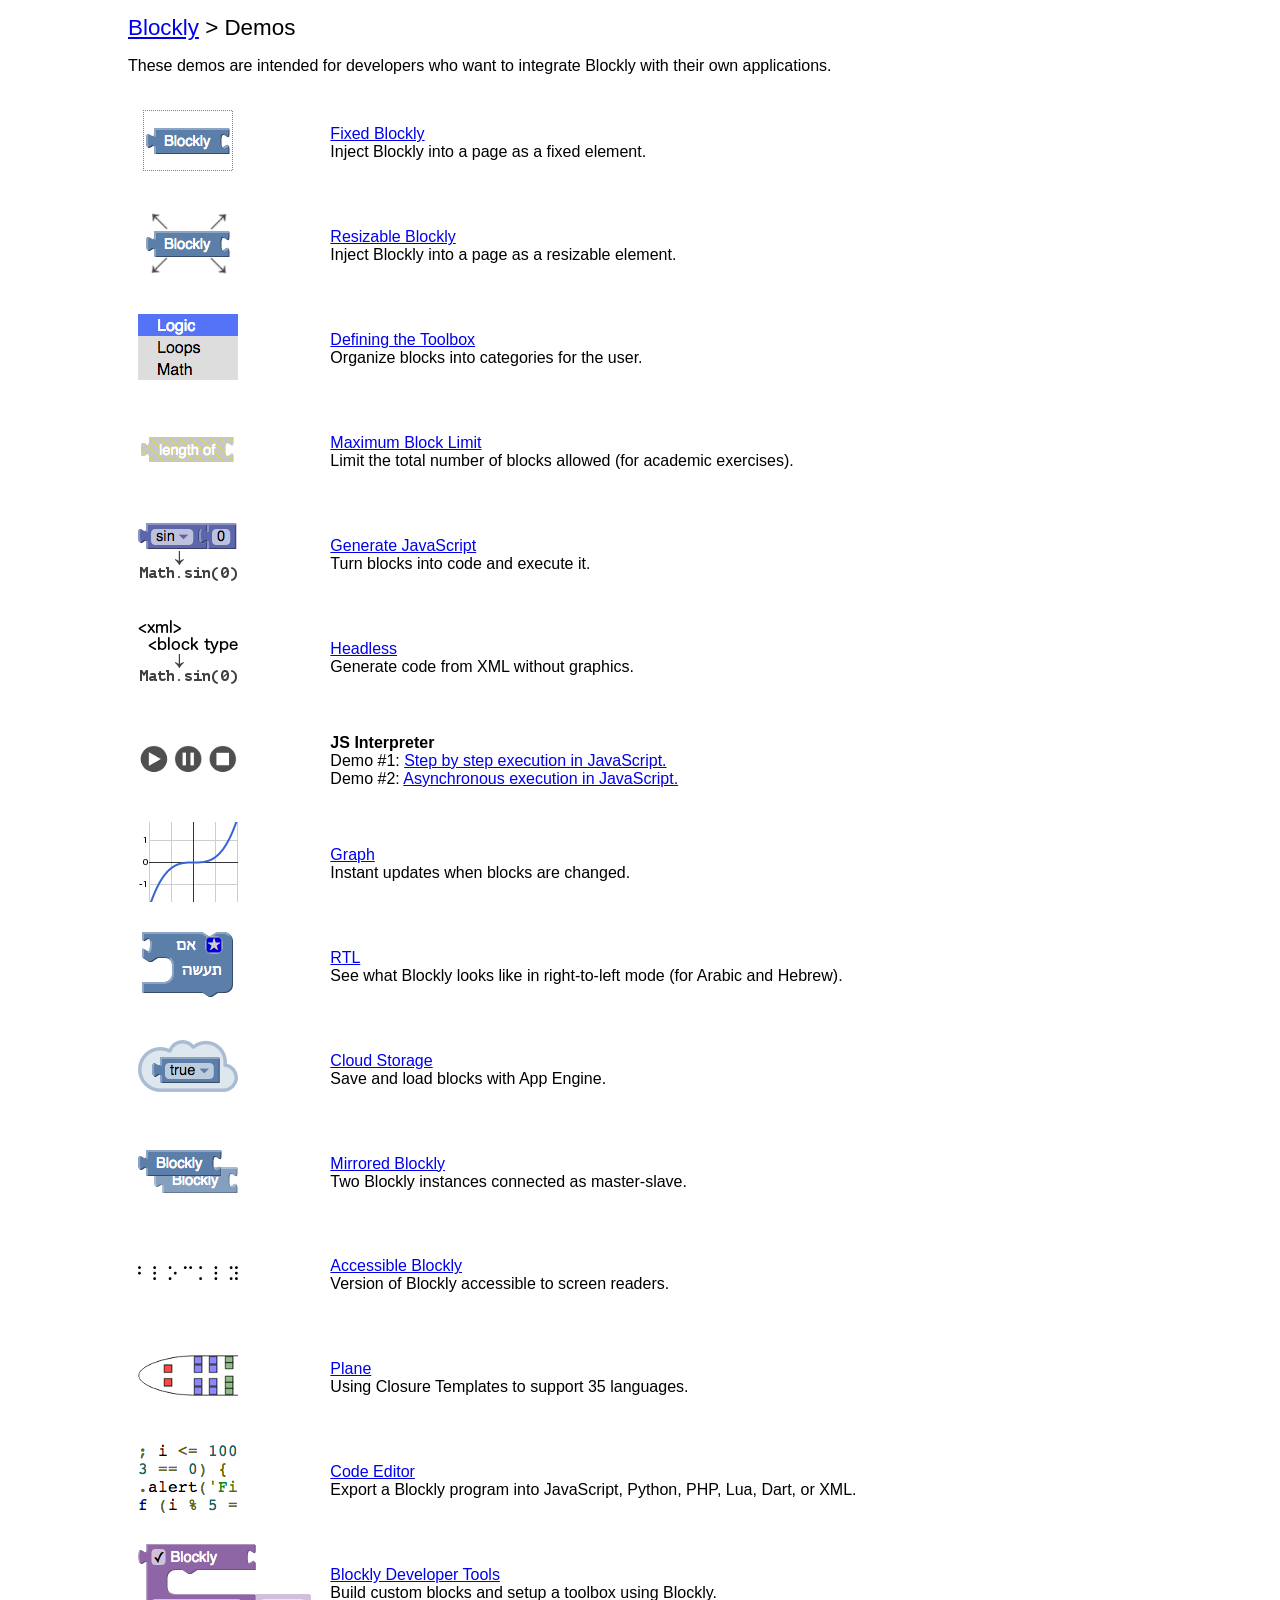
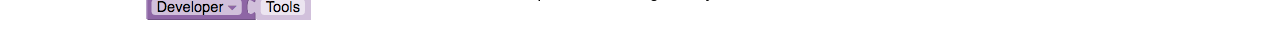
<file: demos/index.html>
<!DOCTYPE html>
<html>
<head>
  <meta charset="utf-8">
  <title>Blockly Demos</title>
  <style>
    body {
      margin: 0 10%;
      background-color: #fff;
      font-family: sans-serif;
    }
    h1 {
      font-weight: normal;
      font-size: 140%;
    }
    td {
      padding: 1ex;
    }
    img {
      border: none;
    }
  </style>
</head>
<body>
  <h1><a href="https://developers.google.com/blockly/">Blockly</a> &gt; Demos</h1>

  <p>These demos are intended for developers who want to integrate Blockly with
  their own applications.</p>

  <table>
    <tr>
      <td>
        <a href="fixed/index.html">
          <img src="fixed/icon.png" height=80 width=100>
        </a>
      </td>
      <td>
        <div><a href="fixed/index.html">Fixed Blockly</a></div>
        <div>Inject Blockly into a page as a fixed element.</div>
      </td>
    </tr>

    <tr>
      <td>
        <a href="resizable/index.html">
          <img src="resizable/icon.png" height=80 width=100>
        </a>
      </td>
      <td>
        <div><a href="resizable/index.html">Resizable Blockly</a></div>
        <div>Inject Blockly into a page as a resizable element.</div>
      </td>
    </tr>

    <tr>
      <td>
        <a href="toolbox/index.html">
          <img src="toolbox/icon.png" height=80 width=100>
        </a>
      </td>
      <td>
        <div><a href="toolbox/index.html">Defining the Toolbox</a></div>
        <div>Organize blocks into categories for the user.</div>
      </td>
    </tr>

    <tr>
      <td>
        <a href="maxBlocks/index.html">
          <img src="maxBlocks/icon.png" height=80 width=100>
        </a>
      </td>
      <td>
        <div><a href="maxBlocks/index.html">Maximum Block Limit</a></div>
        <div>Limit the total number of blocks allowed (for academic exercises).</div>
      </td>
    </tr>

    <tr>
      <td>
        <a href="generator/index.html">
          <img src="generator/icon.png" height=80 width=100>
        </a>
      </td>
      <td>
        <div><a href="generator/index.html">Generate JavaScript</a></div>
        <div>Turn blocks into code and execute it.</div>
      </td>
    </tr>

    <tr>
      <td>
        <a href="headless/index.html">
          <img src="headless/icon.png" height=80 width=100>
        </a>
      </td>
      <td>
        <div><a href="headless/index.html">Headless</a></div>
        <div>Generate code from XML without graphics.</div>
      </td>
    </tr>

    <tr>
      <td>
        <a href="interpreter/index.html">
          <img src="interpreter/icon.png" height=80 width=100>
        </a>
      </td>
      <td>
        <div style="font-weight: bold">JS Interpreter</div>
        <div>Demo #1: <a href="interpreter/step-execution.html">Step by step execution in JavaScript.</a></div>
        <div>Demo #2: <a href="interpreter/async-execution.html">Asynchronous execution in JavaScript.</a></div>
      </td>
    </tr>

    <tr>
      <td>
        <a href="graph/index.html">
          <img src="graph/icon.png" height=80 width=100>
        </a>
      </td>
      <td>
        <div><a href="graph/index.html">Graph</a></div>
        <div>Instant updates when blocks are changed.</div>
      </td>
    </tr>

    <tr>
      <td>
        <a href="rtl/index.html">
          <img src="rtl/icon.png" height=80 width=100>
        </a>
      </td>
      <td>
        <div><a href="rtl/index.html">RTL</a></div>
        <div>See what Blockly looks like in right-to-left mode (for Arabic and Hebrew).</div>
      </td>
    </tr>

    <tr>
      <td>
        <a href="storage/index.html">
          <img src="storage/icon.png" height=80 width=100>
        </a>
      </td>
      <td>
        <div><a href="storage/index.html">Cloud Storage</a></div>
        <div>Save and load blocks with App Engine.</div>
      </td>
    </tr>

    <tr>
      <td>
        <a href="mirror/index.html">
          <img src="mirror/icon.png" height=80 width=100>
        </a>
      </td>
      <td>
        <div><a href="mirror/index.html">Mirrored Blockly</a></div>
        <div>Two Blockly instances connected as master-slave.</div>
      </td>
    </tr>

    <tr>
      <td>
        <a href="accessible/index.html">
          <img src="accessible/icon.png" height=80 width=100>
        </a>
      </td>
      <td>
        <div><a href="accessible/index.html">Accessible Blockly</a></div>
        <div>Version of Blockly accessible to screen readers.</div>
      </td>
    </tr>

    <tr>
      <td>
        <a href="plane/index.html">
          <img src="plane/icon.png" height=80 width=100>
        </a>
      </td>
      <td>
        <div><a href="plane/index.html">Plane</a></div>
        <div>Using Closure Templates to support 35 languages.</div>
      </td>
    </tr>

    <tr>
      <td>
        <a href="code/index.html">
          <img src="code/icon.png" height=80 width=100>
        </a>
      </td>
      <td>
        <div><a href="code/index.html">Code Editor</a></div>
        <div>Export a Blockly program into JavaScript, Python, PHP, Lua, Dart, or XML.</div>
      </td>
    </tr>

    <tr>
      <td>
        <a href="blockfactory/index.html">
          <img src="blockfactory/icon.png" height=80 width=173>
        </a>
      </td>
      <td>
        <div><a href="blockfactory/index.html">Blockly Developer Tools</a></div>
        <div>Build custom blocks and setup a toolbox using Blockly.</div>
      </td>
    </tr>
  </table>
</body>
</html>
</file>
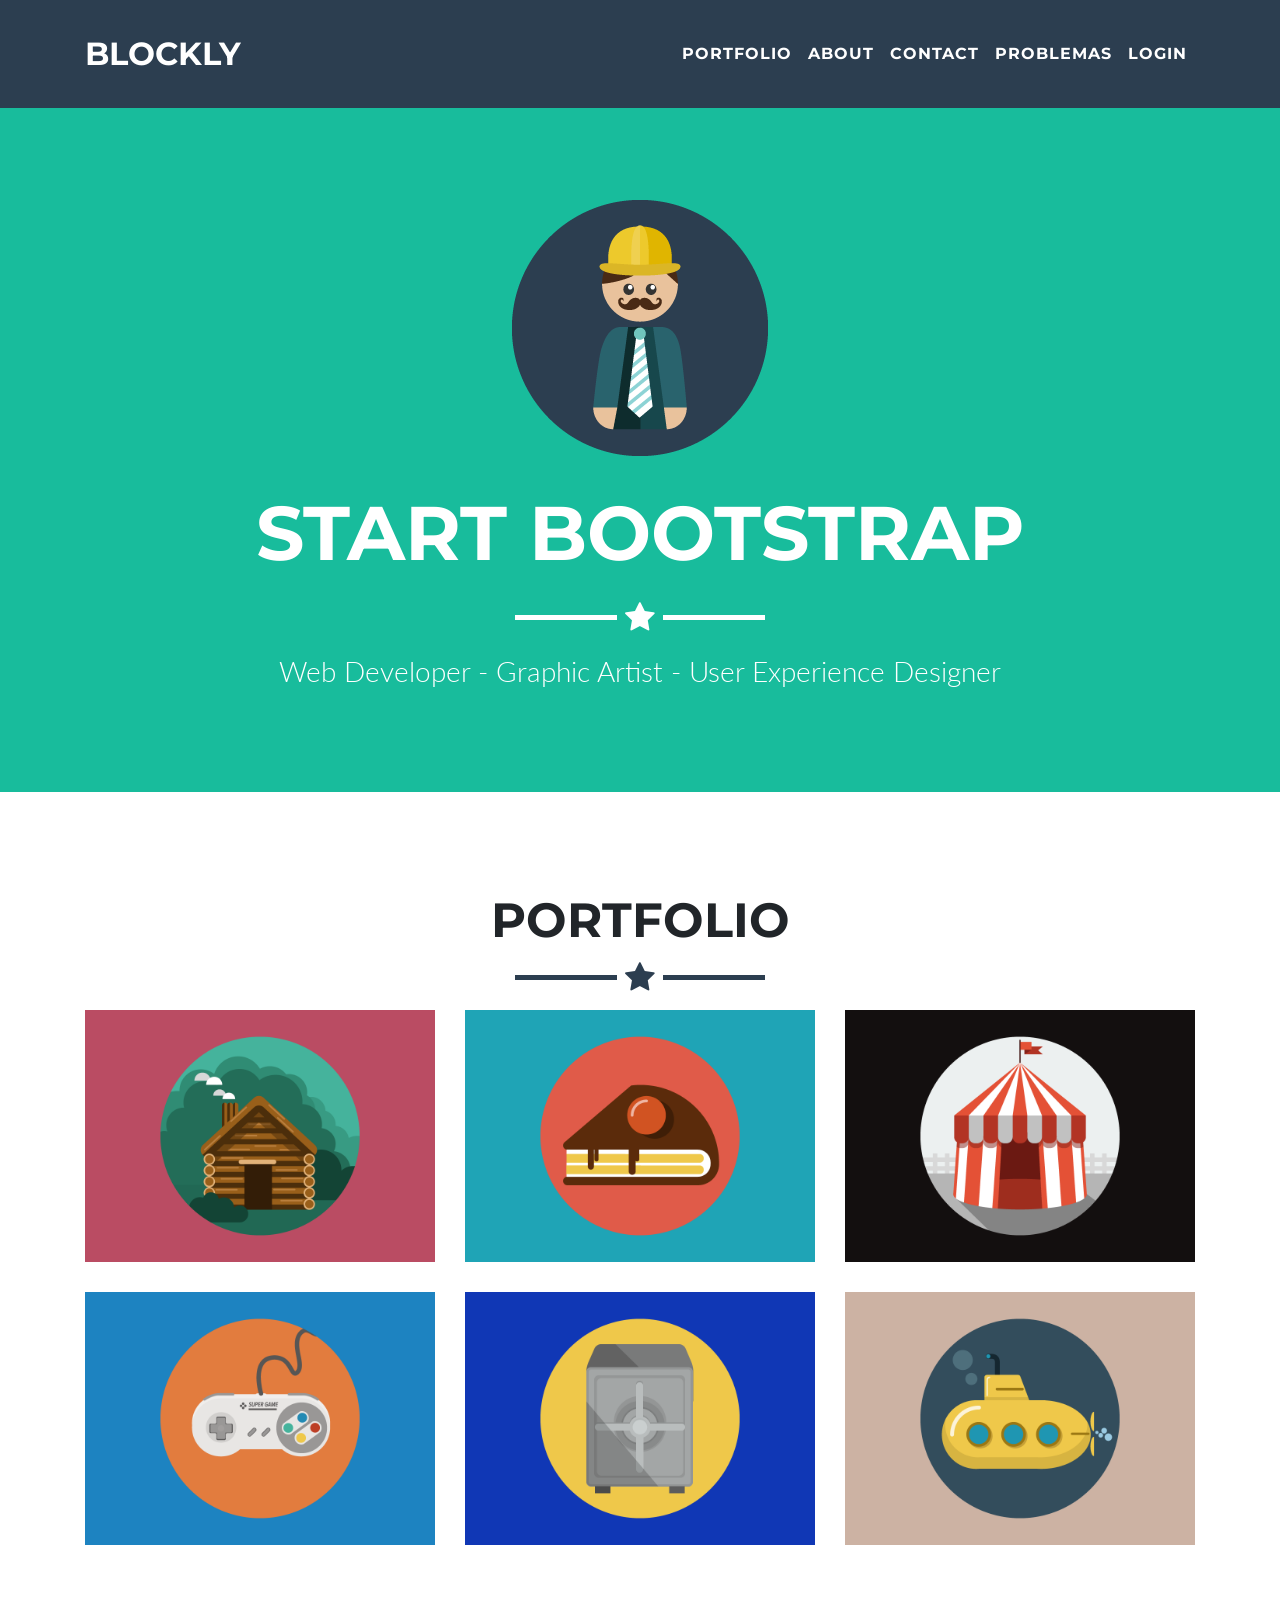
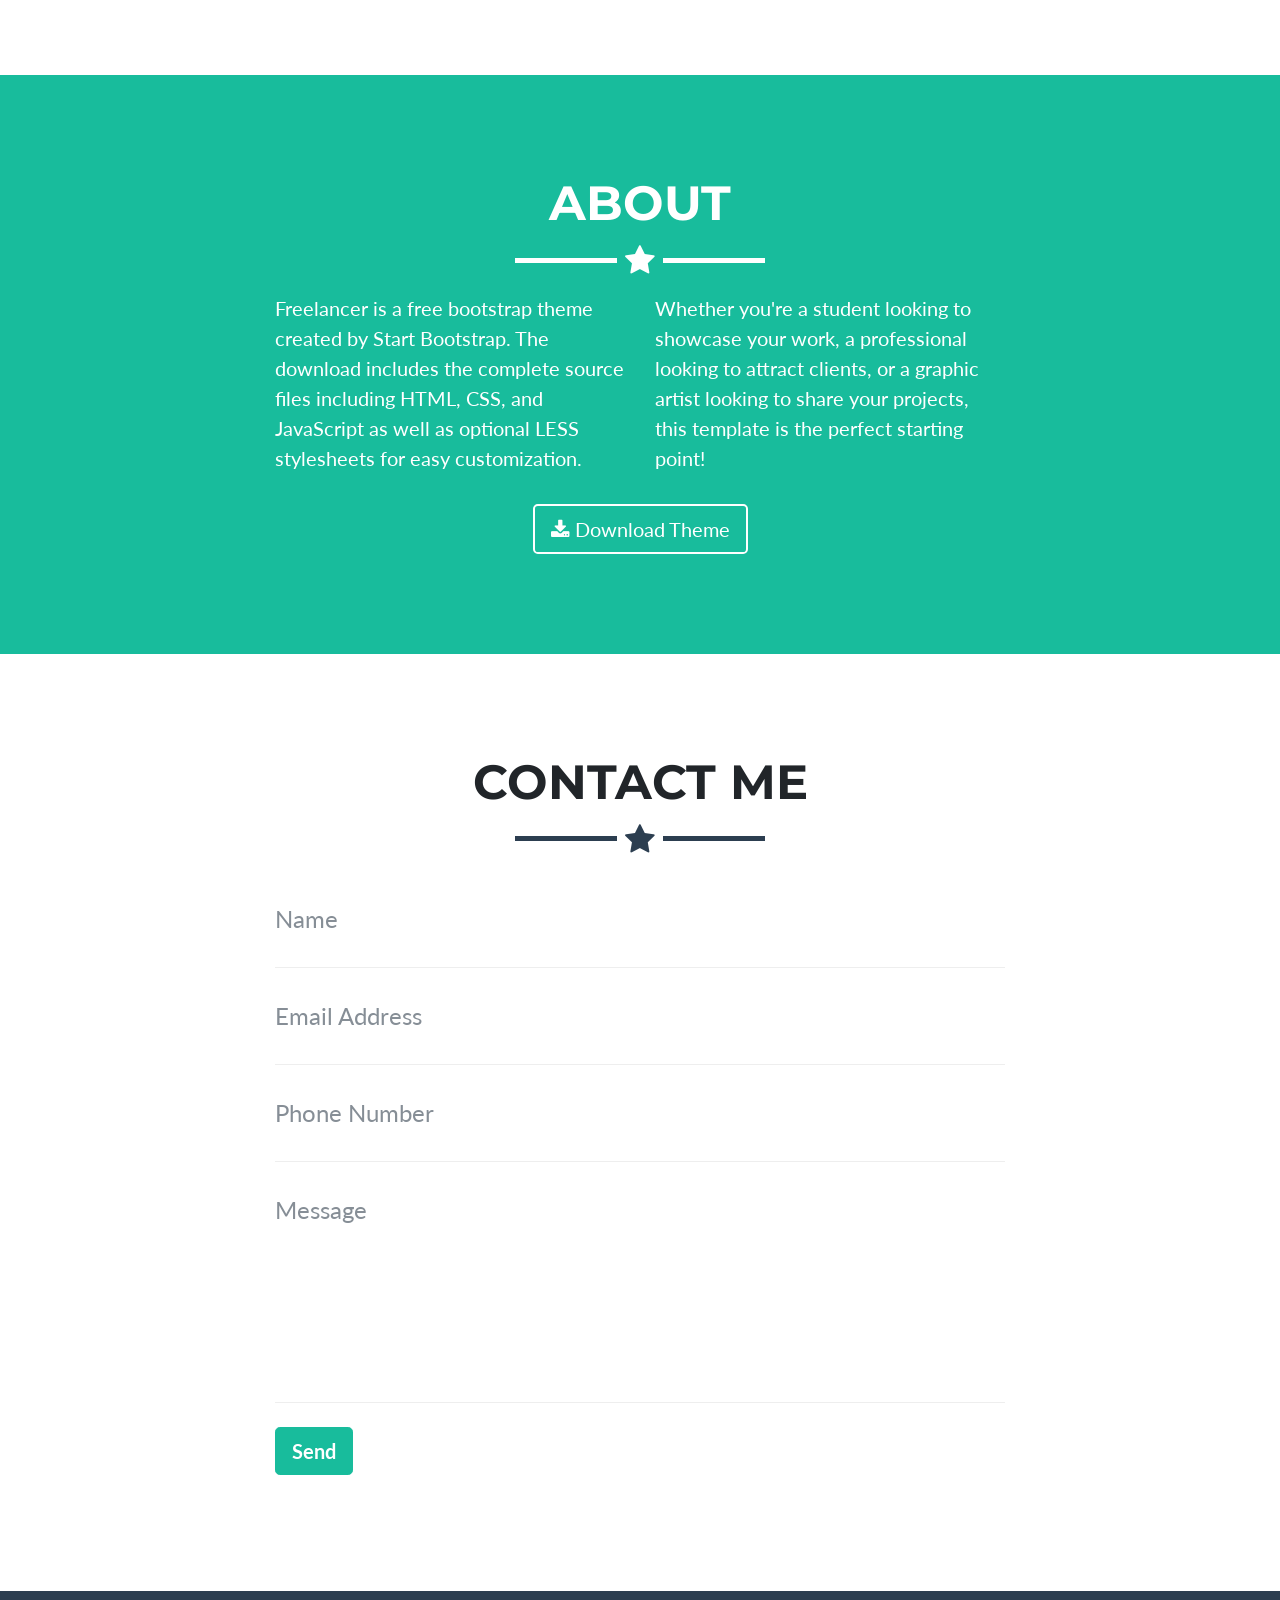
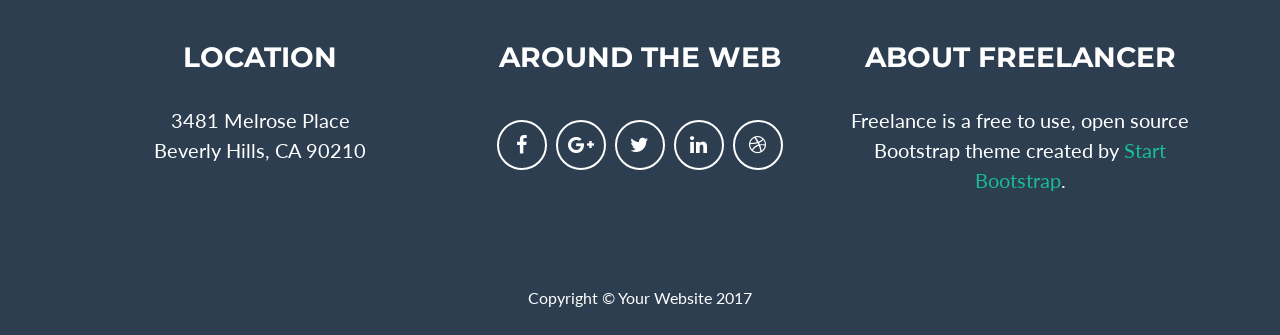
<file: Modelo/index.html>
<!DOCTYPE html>
<html lang="en">

  <head>

    <meta charset="utf-8">
    <meta name="viewport" content="width=device-width, initial-scale=1, shrink-to-fit=no">
    <meta name="description" content="">
    <meta name="author" content="">

    <title>Blockly</title>

    <!-- Bootstrap core CSS -->
    <link href="vendor/bootstrap/css/bootstrap.min.css" rel="stylesheet">

    <!-- Fontes personalizadas para este modelo -->
    <link href="vendor/font-awesome/css/font-awesome.min.css" rel="stylesheet" type="text/css">
    <link href="https://fonts.googleapis.com/css?family=Montserrat:400,700" rel="stylesheet" type="text/css">
    <link href="https://fonts.googleapis.com/css?family=Lato:400,700,400italic,700italic" rel="stylesheet" type="text/css">

    <!-- Estilos personalizados para este modelo -->
    <link href="css/freelancer.min.css" rel="stylesheet">

  </head>

  <body id="page-top">

    <!-- Navegação -->
    <nav class="navbar navbar-expand-lg navbar-light fixed-top" id="mainNav">
      <div class="container">
        <a class="navbar-brand js-scroll-trigger" href="#page-top">Blockly</a>
        <button class="navbar-toggler navbar-toggler-right" type="button" data-toggle="collapse" data-target="#navbarResponsive" aria-controls="navbarResponsive" aria-expanded="false" aria-label="Toggle navigation">
          Menu
          <i class="fa fa-bars"></i>
        </button>
        <div class="collapse navbar-collapse" id="navbarResponsive">
          <ul class="navbar-nav ml-auto">
            <li class="nav-item">
              <a class="nav-link js-scroll-trigger" href="#portfolio">Portfolio</a>
            </li>
            <li class="nav-item">
              <a class="nav-link js-scroll-trigger" href="#about">About</a>
            </li>
            <li class="nav-item">
              <a class="nav-link js-scroll-trigger" href="#contact">Contact</a>
            </li>
            <li class="nav-item">
              <a class="nav-link js-scroll-trigger" href="problemas.html">Problemas</a>
            </li>
             <li class="nav-item">
              <a class="nav-link js-scroll-trigger" href="Login/index.php" >Login</a>
            </li>
          </ul>
        </div>
      </div>
    </nav>

    <!-- Header -->
    <header class="masthead">
      <div class="container">
        <img class="img-fluid" src="img/profile.png" alt="">
        <div class="intro-text">
          <span class="name">Start Bootstrap</span>
          <hr class="star-light">
          <span class="skills">Web Developer - Graphic Artist - User Experience Designer</span>
        </div>
      </div>
    </header>

    <!-- Seção de grade de portfólio -->
    <section id="portfolio">
      <div class="container">
        <h2 class="text-center">Portfolio</h2>
        <hr class="star-primary">
        <div class="row">
          <div class="col-sm-4 portfolio-item">
            <a class="portfolio-link" href="#portfolioModal1" data-toggle="modal">
              <div class="caption">
                <div class="caption-content">
                  <i class="fa fa-search-plus fa-3x"></i>
                </div>
              </div>
              <img class="img-fluid" src="img/portfolio/cabin.png" alt="">
            </a>
          </div>
          <div class="col-sm-4 portfolio-item">
            <a class="portfolio-link" href="#portfolioModal2" data-toggle="modal">
              <div class="caption">
                <div class="caption-content">
                  <i class="fa fa-search-plus fa-3x"></i>
                </div>
              </div>
              <img class="img-fluid" src="img/portfolio/cake.png" alt="">
            </a>
          </div>
          <div class="col-sm-4 portfolio-item">
            <a class="portfolio-link" href="#portfolioModal3" data-toggle="modal">
              <div class="caption">
                <div class="caption-content">
                  <i class="fa fa-search-plus fa-3x"></i>
                </div>
              </div>
              <img class="img-fluid" src="img/portfolio/circus.png" alt="">
            </a>
          </div>
          <div class="col-sm-4 portfolio-item">
            <a class="portfolio-link" href="#portfolioModal4" data-toggle="modal">
              <div class="caption">
                <div class="caption-content">
                  <i class="fa fa-search-plus fa-3x"></i>
                </div>
              </div>
              <img class="img-fluid" src="img/portfolio/game.png" alt="">
            </a>
          </div>
          <div class="col-sm-4 portfolio-item">
            <a class="portfolio-link" href="#portfolioModal5" data-toggle="modal">
              <div class="caption">
                <div class="caption-content">
                  <i class="fa fa-search-plus fa-3x"></i>
                </div>
              </div>
              <img class="img-fluid" src="img/portfolio/safe.png" alt="">
            </a>
          </div>
          <div class="col-sm-4 portfolio-item">
            <a class="portfolio-link" href="#portfolioModal6" data-toggle="modal">
              <div class="caption">
                <div class="caption-content">
                  <i class="fa fa-search-plus fa-3x"></i>
                </div>
              </div>
              <img class="img-fluid" src="img/portfolio/submarine.png" alt="">
            </a>
          </div>
        </div>
      </div>
    </section>

    <!-- Sobre a seção -->
    <section class="success" id="about">
      <div class="container">
        <h2 class="text-center">About</h2>
        <hr class="star-light">
        <div class="row">
          <div class="col-lg-4 ml-auto">
            <p>Freelancer is a free bootstrap theme created by Start Bootstrap. The download includes the complete source files including HTML, CSS, and JavaScript as well as optional LESS stylesheets for easy customization.</p>
          </div>
          <div class="col-lg-4 mr-auto">
            <p>Whether you're a student looking to showcase your work, a professional looking to attract clients, or a graphic artist looking to share your projects, this template is the perfect starting point!</p>
          </div>
          <div class="col-lg-8 mx-auto text-center">
            <a href="#" class="btn btn-lg btn-outline">
              <i class="fa fa-download"></i>
              Download Theme
            </a>
          </div>
        </div>
      </div>
    </section>

    <!--Seção de contato -->
    <section id="contact">
      <div class="container">
        <h2 class="text-center">Contact Me</h2>
        <hr class="star-primary">
        <div class="row">
          <div class="col-lg-8 mx-auto">
            <!-- Para configurar o endereço de e-mail do formulário de contato, vá para mail / contact_me.php e atualize o endereço de e-mail no arquivo PHP na linha 19. ->
             <! - O formulário deve funcionar na maioria dos servidores da Web, mas se o formulário não estiver funcionando, talvez seja necessário configurar seu servidor da Web de forma diferente. -->
            <form name="sentMessage" id="contactForm" novalidate>
              <div class="control-group">
                <div class="form-group floating-label-form-group controls">
                  <label>Name</label>
                  <input class="form-control" id="name" type="text" placeholder="Name" required data-validation-required-message="Please enter your name.">
                  <p class="help-block text-danger"></p>
                </div>
              </div>
              <div class="control-group">
                <div class="form-group floating-label-form-group controls">
                  <label>Email Address</label>
                  <input class="form-control" id="email" type="email" placeholder="Email Address" required data-validation-required-message="Please enter your email address.">
                  <p class="help-block text-danger"></p>
                </div>
              </div>
              <div class="control-group">
                <div class="form-group floating-label-form-group controls">
                  <label>Phone Number</label>
                  <input class="form-control" id="phone" type="tel" placeholder="Phone Number" required data-validation-required-message="Please enter your phone number.">
                  <p class="help-block text-danger"></p>
                </div>
              </div>
              <div class="control-group">
                <div class="form-group floating-label-form-group controls">
                  <label>Message</label>
                  <textarea class="form-control" id="message" rows="5" placeholder="Message" required data-validation-required-message="Please enter a message."></textarea>
                  <p class="help-block text-danger"></p>
                </div>
              </div>
              <br>
              <div id="success"></div>
              <div class="form-group">
                <button type="submit" class="btn btn-success btn-lg" id="sendMessageButton">Send</button>
              </div>
            </form>
          </div>
        </div>
      </div>
    </section>
  

    <!-- Footer -->
    <footer class="text-center">
      <div class="footer-above">
        <div class="container">
          <div class="row">
            <div class="footer-col col-md-4">
              <h3>Location</h3>
              <p>3481 Melrose Place
                <br>Beverly Hills, CA 90210</p>
            </div>
            <div class="footer-col col-md-4">
              <h3>Around the Web</h3>
              <ul class="list-inline">
                <li class="list-inline-item">
                  <a class="btn-social btn-outline" href="#">
                    <i class="fa fa-fw fa-facebook"></i>
                  </a>
                </li>
                <li class="list-inline-item">
                  <a class="btn-social btn-outline" href="#">
                    <i class="fa fa-fw fa-google-plus"></i>
                  </a>
                </li>
                <li class="list-inline-item">
                  <a class="btn-social btn-outline" href="#">
                    <i class="fa fa-fw fa-twitter"></i>
                  </a>
                </li>
                <li class="list-inline-item">
                  <a class="btn-social btn-outline" href="#">
                    <i class="fa fa-fw fa-linkedin"></i>
                  </a>
                </li>
                <li class="list-inline-item">
                  <a class="btn-social btn-outline" href="#">
                    <i class="fa fa-fw fa-dribbble"></i>
                  </a>
                </li>
              </ul>
            </div>
            <div class="footer-col col-md-4">
              <h3>About Freelancer</h3>
              <p>Freelance is a free to use, open source Bootstrap theme created by
                <a href="http://startbootstrap.com">Start Bootstrap</a>.</p>
            </div>
          </div>
        </div>
      </div>
      <div class="footer-below">
        <div class="container">
          <div class="row">
            <div class="col-lg-12">
              Copyright &copy; Your Website 2017
            </div>
          </div>
        </div>
      </div>
    </footer>

    <!-- Desloque-se para o botão superior (Apenas visível em tamanhos de tela pequenos e extra-pequenos) -->
    <div class="scroll-top d-lg-none">
      <a class="btn btn-primary js-scroll-trigger" href="#page-top">
        <i class="fa fa-chevron-up"></i>
      </a>
    </div>

    <!-- Modos de portfólio -->
    <div class="portfolio-modal modal fade" id="portfolioModal1" tabindex="-1" role="dialog" aria-hidden="true">
      <div class="modal-dialog" role="document">
        <div class="modal-content">
          <div class="close-modal" data-dismiss="modal">
            <div class="lr">
              <div class="rl"></div>
            </div>
          </div>
         
          
          <div class="container">
            <div class="row">
              <div class="col-lg-8 mx-auto">
                <div class="modal-body">
                  <h2>Project Title</h2>
                  <hr class="star-primary">
                  <img class="img-fluid img-centered" src="img/portfolio/circus.png" alt="">
                  <p>Use this area of the page to describe your project. The icon above is part of a free icon set by
                    <a href="https://sellfy.com/p/8Q9P/jV3VZ/">Flat Icons</a>. On their website, you can download their free set with 16 icons, or you can purchase the entire set with 146 icons for only $12!</p>
                  <ul class="list-inline item-details">
                    <li>Client:
                      <strong>
                        <a href="http://startbootstrap.com">Start Bootstrap</a>
                      </strong>
                    </li>
                    <li>Date:
                      <strong>
                        <a href="http://startbootstrap.com">April 2014</a>
                      </strong>
                    </li>
                    <li>Service:
                      <strong>
                        <a href="http://startbootstrap.com">Web Development</a>
                      </strong>
                    </li>
                  </ul>
                  <button class="btn btn-success" type="button" data-dismiss="modal">
                    <i class="fa fa-times"></i>
                    Close</button>
                </div>
              </div>
            </div>
          </div>
        </div>
      </div>
    </div>
    <div class="portfolio-modal modal fade" id="portfolioModal4" tabindex="-1" role="dialog" aria-hidden="true">
      <div class="modal-dialog" role="document">
        <div class="modal-content">
          <div class="close-modal" data-dismiss="modal">
            <div class="lr">
              <div class="rl"></div>
            </div>
          </div>
          
          <div class="container">
            <div class="row">
              <div class="col-lg-8 mx-auto">
                <div class="modal-body">
                  <h2>Project Title</h2>
                  <hr class="star-primary">
                  <img class="img-fluid img-centered" src="img/portfolio/safe.png" alt="">
                  <p>Use this area of the page to describe your project. The icon above is part of a free icon set by
                    <a href="https://sellfy.com/p/8Q9P/jV3VZ/">Flat Icons</a>. On their website, you can download their free set with 16 icons, or you can purchase the entire set with 146 icons for only $12!</p>
                  <ul class="list-inline item-details">
                    <li>Client:
                      <strong>
                        <a href="http://startbootstrap.com">Start Bootstrap</a>
                      </strong>
                    </li>
                    <li>Date:
                      <strong>
                        <a href="http://startbootstrap.com">April 2014</a>
                      </strong>
                    </li>
                    <li>Service:
                      <strong>
                        <a href="http://startbootstrap.com">Web Development</a>
                      </strong>
                    </li>
                  </ul>
                  <button class="btn btn-success" type="button" data-dismiss="modal">
                    <i class="fa fa-times"></i>
                    Close</button>
                </div>
              </div>
            </div>
          </div>
        </div>
      </div>
    </div>
    

    <!-- Bootstrap core JavaScript -->
    <script src="vendor/jquery/jquery.min.js"></script>
    <script src="vendor/bootstrap/js/bootstrap.bundle.min.js"></script>

    <!-- Plugin JavaScript -->
    <script src="vendor/jquery-easing/jquery.easing.min.js"></script>

    <!-- Contact Form JavaScript -->
    <script src="js/jqBootstrapValidation.js"></script>
    <script src="js/contact_me.js"></script>

    <!-- Custom scripts for this template -->
    <script src="js/freelancer.min.js"></script>

  </body>

</html>
</file>
<file: Modelo/css/freelancer.min.css>
/*!
 * Start Bootstrap - Freelancer v4.0.0-beta.2 (https://startbootstrap.com/template-overviews/freelancer)
 * Copyright 2013-2017 Start Bootstrap
 * Licensed under MIT (https://github.com/BlackrockDigital/startbootstrap-freelancer/blob/master/LICENSE)
 */body{font-family:Lato,'Helvetica Neue',Helvetica,Arial,sans-serif;overflow-x:hidden}p{font-size:20px}p.small{font-size:16px}a,a.active,a:active,a:focus,a:hover{color:#18bc9c;outline:0}h1,h2,h3,h4,h5,h6{font-family:Montserrat,'Helvetica Neue',Helvetica,Arial,sans-serif;font-weight:700;text-transform:uppercase}hr.star-light,hr.star-primary{max-width:250px;margin:25px auto 30px;padding:0;text-align:center;border:none;border-top:solid 5px}hr.star-light:after,hr.star-primary:after{font-family:FontAwesome;font-size:2em;position:relative;top:-.8em;display:inline-block;padding:0 .25em;content:'\f005'}hr.star-light{border-color:#fff}hr.star-light:after{color:#fff;background-color:#18bc9c}hr.star-primary{border-color:#2c3e50}hr.star-primary:after{color:#2c3e50;background-color:#fff}.img-centered{margin:0 auto}section{padding:100px 0}section h2{font-size:3em;margin:0}section.success{color:#fff;background:#18bc9c}@media (max-width:767px){section{padding:75px 0}section.first{padding-top:75px}}.scroll-top{position:fixed;z-index:1049;right:2%;bottom:2%;width:50px;height:50px}.scroll-top .btn{font-size:16px;line-height:28px;width:50px;height:50px;text-align:center;border-radius:100%}.scroll-top .btn:focus{outline:0}#mainNav{font-family:Montserrat,'Helvetica Neue',Helvetica,Arial,sans-serif;font-weight:700;text-transform:uppercase;border:none;background:#2c3e50}#mainNav a:focus{outline:0}#mainNav .navbar-brand{font-size:1.1rem;color:#fff}#mainNav .navbar-brand.active,#mainNav .navbar-brand:active,#mainNav .navbar-brand:focus,#mainNav .navbar-brand:hover{color:#fff}#mainNav .navbar-nav{letter-spacing:1px}#mainNav .navbar-nav li.nav-item a.nav-link{color:#fff}#mainNav .navbar-nav li.nav-item a.nav-link:hover{color:#18bc9c;outline:0}#mainNav .navbar-nav li.nav-item a.nav-link:active,#mainNav .navbar-nav li.nav-item a.nav-link:focus{color:#fff}#mainNav .navbar-toggler{font-size:14px;padding:11px;text-transform:uppercase;color:#fff;border-color:#fff}#mainNav .navbar-toggler:focus,#mainNav .navbar-toggler:hover{color:#fff;border-color:#18bc9c;background-color:#18bc9c}@media (min-width:992px){#mainNav{padding-top:25px;padding-bottom:25px;-webkit-transition:padding-top .3s,padding-bottom .3s;-moz-transition:padding-top .3s,padding-bottom .3s;transition:padding-top .3s,padding-bottom .3s}#mainNav .navbar-brand{font-size:2em;-webkit-transition:all .3s;-moz-transition:all .3s;transition:all .3s}#mainNav .navbar-nav>li.nav-item>a.nav-link.active{color:#fff;border-radius:3px;background:#18bc9c}#mainNav .navbar-nav>li.nav-item>a.nav-link.active:active,#mainNav .navbar-nav>li.nav-item>a.nav-link.active:focus,#mainNav .navbar-nav>li.nav-item>a.nav-link.active:hover{color:#fff;background:#18bc9c}#mainNav.navbar-shrink{padding-top:10px;padding-bottom:10px}#mainNav.navbar-shrink .navbar-brand{font-size:1.5em}}header.masthead{padding-top:100px;padding-bottom:50px;text-align:center;color:#fff;background:#18bc9c}header.masthead img{display:block;margin:0 auto 20px}header.masthead .intro-text .name{font-family:Montserrat,'Helvetica Neue',Helvetica,Arial,sans-serif;font-size:2em;font-weight:700;display:block;text-transform:uppercase}header.masthead .intro-text .skills{font-size:1.25em;font-weight:300}@media (min-width:768px){header.masthead{padding-top:200px;padding-bottom:100px}header.masthead .intro-text .name{font-size:4.75em}header.masthead .intro-text .skills{font-size:1.75em}}#portfolio .portfolio-item{right:0;margin:0 0 15px}#portfolio .portfolio-item .portfolio-link{position:relative;display:block;max-width:400px;margin:0 auto;cursor:pointer}#portfolio .portfolio-item .portfolio-link .caption{position:absolute;width:100%;height:100%;-webkit-transition:all ease .5s;-moz-transition:all ease .5s;transition:all ease .5s;opacity:0;background:rgba(24,188,156,.9)}#portfolio .portfolio-item .portfolio-link .caption:hover{opacity:1}#portfolio .portfolio-item .portfolio-link .caption .caption-content{font-size:20px;position:absolute;top:50%;width:100%;height:20px;margin-top:-12px;text-align:center;color:#fff}#portfolio .portfolio-item .portfolio-link .caption .caption-content i{margin-top:-12px}#portfolio .portfolio-item .portfolio-link .caption .caption-content h3,#portfolio .portfolio-item .portfolio-link .caption .caption-content h4{margin:0}#portfolio *{z-index:2}@media (min-width:767px){#portfolio .portfolio-item{margin:0 0 30px}}.portfolio-modal .modal-dialog{max-width:100%;min-height:100%;margin:0;padding:0;text-align:center;border:none;border-radius:0;background-clip:border-box;-webkit-box-shadow:none;box-shadow:none}.portfolio-modal .modal-dialog .modal-content{padding:100px 0;border:0;border-radius:0}.portfolio-modal .modal-dialog .modal-content h2{font-size:3em;margin:0}.portfolio-modal .modal-dialog .modal-content img{margin-bottom:30px}.portfolio-modal .modal-dialog .modal-content .item-details{margin:30px 0}.portfolio-modal .close-modal{position:absolute;top:25px;right:25px;width:75px;height:75px;cursor:pointer;background-color:transparent}.portfolio-modal .close-modal:hover{opacity:.3}.portfolio-modal .close-modal .lr{z-index:1051;width:1px;height:75px;margin-left:35px;-webkit-transform:rotate(45deg);-ms-transform:rotate(45deg);transform:rotate(45deg);background-color:#2c3e50}.portfolio-modal .close-modal .lr .rl{z-index:1052;width:1px;height:75px;-webkit-transform:rotate(90deg);-ms-transform:rotate(90deg);transform:rotate(90deg);background-color:#2c3e50}.portfolio-modal .modal-backdrop{display:none;opacity:0}.floating-label-form-group{position:relative;margin-bottom:0;padding-bottom:.5em;border-bottom:1px solid #eee}.floating-label-form-group input,.floating-label-form-group textarea{font-size:1.5em;position:relative;z-index:1;padding-right:0;padding-left:0;resize:none;border:none;border-radius:0;background:0 0;box-shadow:none!important}.floating-label-form-group label{font-size:.85em;line-height:1.764705882em;position:relative;z-index:0;top:2em;display:block;margin:0;-webkit-transition:top .3s ease,opacity .3s ease;-moz-transition:top .3s ease,opacity .3s ease;-ms-transition:top .3s ease,opacity .3s ease;transition:top .3s ease,opacity .3s ease;vertical-align:middle;vertical-align:baseline;opacity:0}.floating-label-form-group:not(:first-child){padding-left:14px;border-left:1px solid #eee}.floating-label-form-group-with-value label{top:0;opacity:1}.floating-label-form-group-with-focus label{color:#18bc9c}form .row:first-child .floating-label-form-group{border-top:1px solid #eee}footer{color:#fff}footer h3{margin-bottom:30px}footer .footer-above{padding-top:50px;background-color:#2c3e50}footer .footer-col{margin-bottom:50px}footer .footer-below{padding:25px 0;background-color:#2c3e50}.btn-outline{font-size:20px;margin-top:15px;transition:all .3s ease-in-out;color:#fff;border:solid 2px #fff;background:0 0}.btn-outline.active,.btn-outline:active,.btn-outline:focus,.btn-outline:hover{color:#18bc9c;border:solid 2px #fff;background:#fff}.btn-primary{font-weight:700;color:#fff;border-color:#2c3e50;background-color:#2c3e50}.btn-primary.focus,.btn-primary:focus{color:#fff;border-color:#000;background-color:#1a252f}.btn-primary:hover{color:#fff;border-color:#161f29;background-color:#1a252f}.btn-primary.active,.btn-primary:active,.open>.btn-primary.dropdown-toggle{color:#fff;border-color:#161f29;background-color:#1a252f}.btn-primary.active.focus,.btn-primary.active:focus,.btn-primary.active:hover,.btn-primary:active.focus,.btn-primary:active:focus,.btn-primary:active:hover,.open>.btn-primary.dropdown-toggle.focus,.open>.btn-primary.dropdown-toggle:focus,.open>.btn-primary.dropdown-toggle:hover{color:#fff;border-color:#000;background-color:#0d1318}.btn-primary.active,.btn-primary:active,.open>.btn-primary.dropdown-toggle{background-image:none}.btn-primary.disabled.focus,.btn-primary.disabled:focus,.btn-primary.disabled:hover,.btn-primary[disabled].focus,.btn-primary[disabled]:focus,.btn-primary[disabled]:hover,fieldset[disabled] .btn-primary.focus,fieldset[disabled] .btn-primary:focus,fieldset[disabled] .btn-primary:hover{border-color:#2c3e50;background-color:#2c3e50}.btn-primary .badge{color:#2c3e50;background-color:#fff}.btn-success{font-weight:700;color:#fff;border-color:#18bc9c;background-color:#18bc9c}.btn-success.focus,.btn-success:focus{color:#fff;border-color:#0a4b3e;background-color:#128f76}.btn-success:hover{color:#fff;border-color:#11866f;background-color:#128f76}.btn-success.active,.btn-success:active,.open>.btn-success.dropdown-toggle{color:#fff;border-color:#11866f;background-color:#128f76}.btn-success.active.focus,.btn-success.active:focus,.btn-success.active:hover,.btn-success:active.focus,.btn-success:active:focus,.btn-success:active:hover,.open>.btn-success.dropdown-toggle.focus,.open>.btn-success.dropdown-toggle:focus,.open>.btn-success.dropdown-toggle:hover{color:#fff;border-color:#0a4b3e;background-color:#0e6f5c}.btn-success.active,.btn-success:active,.open>.btn-success.dropdown-toggle{background-image:none}.btn-success.disabled.focus,.btn-success.disabled:focus,.btn-success.disabled:hover,.btn-success[disabled].focus,.btn-success[disabled]:focus,.btn-success[disabled]:hover,fieldset[disabled] .btn-success.focus,fieldset[disabled] .btn-success:focus,fieldset[disabled] .btn-success:hover{border-color:#18bc9c;background-color:#18bc9c}.btn-success .badge{color:#18bc9c;background-color:#fff}.btn-social{font-size:20px;line-height:45px;display:inline-block;width:50px;height:50px;text-align:center;border:2px solid #fff;border-radius:100%}.btn.active,.btn:active,.btn:focus{outline:0}
</file>
